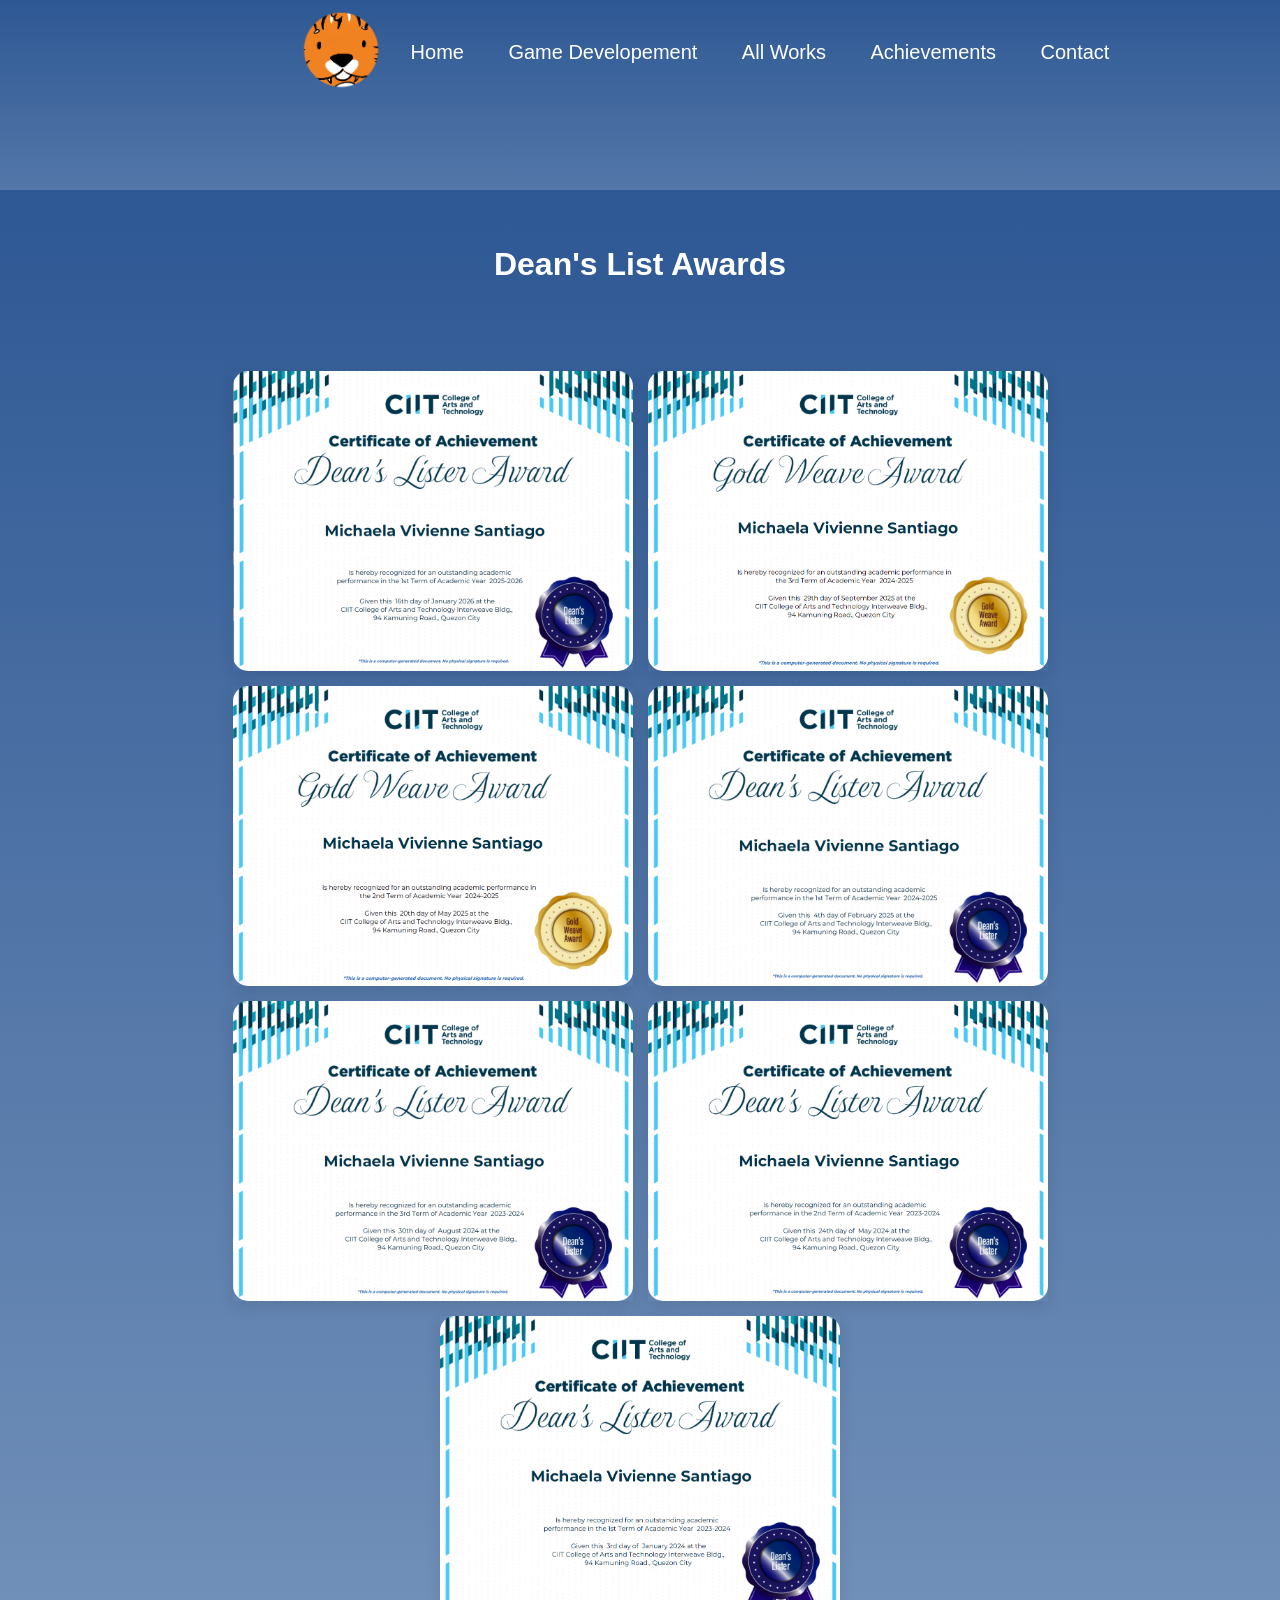
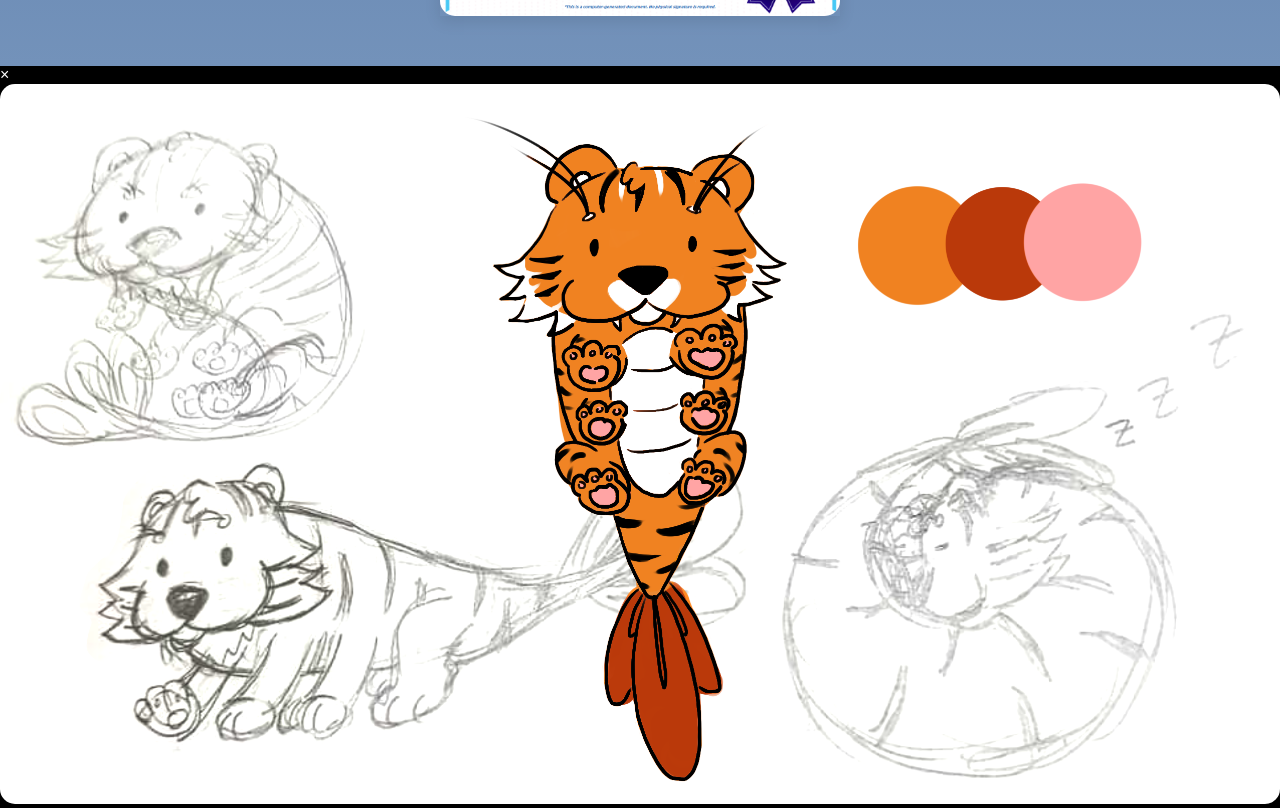
<file: achievements.html>
<!DOCTYPE html>
<html lang="en">
<head>
    <meta charset="UTF-8">
    <meta name="viewport" content="width=device-width, initial-scale=1.0">
    <title>Lucidly Cloudy</title>
    <link rel="stylesheet" href="style.css">
    <link rel="stylesheet" href="https://cdnjs.cloudflare.com/ajax/libs/font-awesome/6.4.2/css/all.min.css" integrity="sha512-z3gLpd7yknf1YoNbCzqRKc4qyor8gaKU1qmn+CShxbuBusANI9QpRohGBreCFkKxLhei6S9CQXFEbbKuqLg0DA==" crossorigin="anonymous" referrerpolicy="no-referrer" />
</head>
<body>
    <!--Header-->
    <div class="headerbackgroundAbout"></div>
    <div class="headercontainerAbout">
        <div class="header">
            <nav>
                <a href="index.html"><img class="logo" src="ImageLogo.png"></a>
                <ul>
                    <li><a href="index.html">Home</a></li>
                    <li><a href="gamedevelopment.html">Game Developement</a></li>
                    <li><a href="index.html#works">All Works</a></li>
                     <li><a href="achievements.html">Achievements</a></li>
                    <li><a href="contact.html">Contact</a></li>
                </ul>
            </nav>
        </div>
    </div>
        <br>
        <br>
        <br>
        <br>
        <br>
    <div class="gallerycontainer">
        <br>
        <br>
         <div class = "workintroduction">
            <h1>Dean's List Awards</h1>
            <br>
        </div>
        <div class="galleryimage-container">
            <div class="galleryimage"><img src="1stTerm-2526.png"></div>
            <div class="galleryimage"><img src="3rdTerm-2425.png"></div>
            <div class="galleryimage"><img src="2ndTerm-2425.png"></div>
            <div class="galleryimage"><img src="1stTerm-2425.png"></div>
            <div class="galleryimage"><img src="3rdTerm-2324.png"></div>
            <div class="galleryimage"><img src="2ndTerm-2324.png"></div>
            <div class="galleryimage"><img src="1stTerm-2324.png"></div>
        </div>

    </div>

        <div class="popup-image">
            <span>&times;</span>
            <img src="ImageSugpoCharSheet.png">
        </div>
    </div>

    <script>
        document.querySelectorAll('.galleryimage-container img').forEach(image =>{
            image.onclick = () =>{
                document.querySelector('.popup-image').style.display = 'block';
                document.querySelector('.popup-image img').src = image.getAttribute('src');
            }
       });

        document.querySelector('.popup-image span').onclick = () =>{
            document.querySelector('.popup-image').style.display = 'none';
        }
    </script>
</body>
</html>
</file>
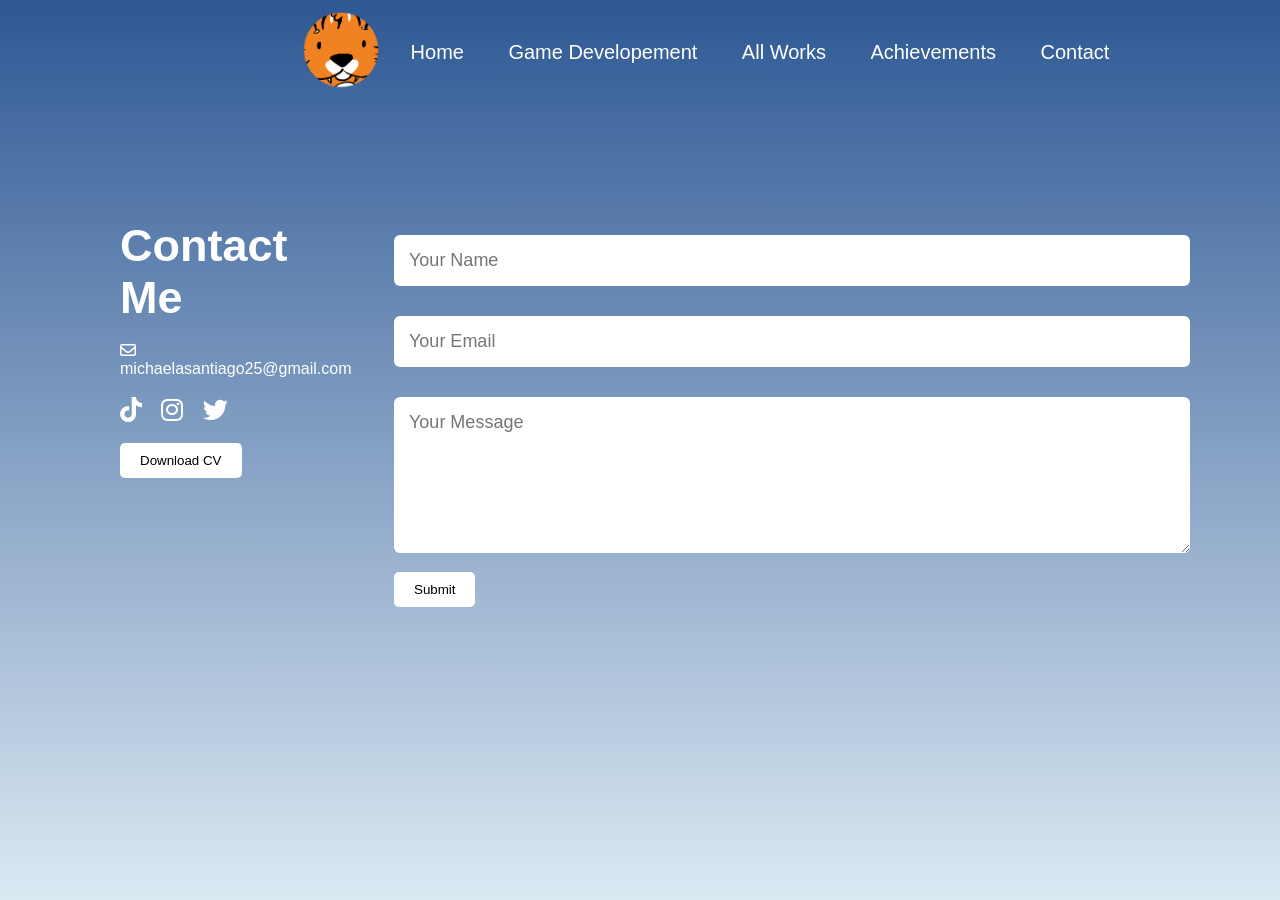
<file: contact.html>
<!DOCTYPE html>
<html lang="en">
<head>
    <meta charset="UTF-8">
    <meta name="viewport" content="width=device-width, initial-scale=1.0">
    <title>Lucidly Cloudy</title>
    <link rel="stylesheet" href="style.css">
    <link rel="stylesheet" href="https://cdnjs.cloudflare.com/ajax/libs/font-awesome/6.4.2/css/all.min.css" integrity="sha512-z3gLpd7yknf1YoNbCzqRKc4qyor8gaKU1qmn+CShxbuBusANI9QpRohGBreCFkKxLhei6S9CQXFEbbKuqLg0DA==" crossorigin="anonymous" referrerpolicy="no-referrer" />
</head>
<body>
    <!--Header-->
    <div class="headerbackgroundAbout"></div>
    <div class="headercontainerAbout">
        <div class="header">
            <nav>
                <a href="index.html"><img class="logo" src="ImageLogo.png"></a>
                <ul>
                    <li><a href="index.html">Home</a></li>
                    <li><a href="gamedevelopment.html">Game Developement</a></li>
                    <li><a href="index.html#works">All Works</a></li>
                    <li><a href="achievements.html">Achievements</a></li>
                    <li><a href="contact.html">Contact</a></li>
                </ul>
            </nav>
        </div>
    </div>

    <!--Contact-->
        <div class="contactcontainer">
            <div class="contactrow">
                <div class="contact-left">
                    <h1 class="contactmetitle">Contact Me</h1>
                    <br>
                    <p><i class="far fa-envelope"></i> michaelasantiago25@gmail.com</p>
                    <br>
                    <div class="social-icons">
                        <a href="https://www.tiktok.com/@lucidly_cloudy"><i class="fab fa-tiktok"></i></a>
                        <a href="https://www.instagram.com/lucidly_cloudy/"><i class="fab fa-instagram"></i></a>
                        <a href="https://twitter.com/lucidly_cloudy"><i class="fab fa-twitter"></i></a>
                    </div>
                    <br>
                    <a href="2026_MVRSantiago_Resume.pdf" download><button class="about-btn">Download CV</button></a>
                </div>
                <div class="contact-right">
                    <form name="submit-to-google-sheet">
                        <input type="text" name="Name" placeholder="Your Name" required>
                        <input type="email" name="Email" placeholder="Your Email" required>
                        <textarea name="Message" rows="6" placeholder="Your Message"></textarea>
                        <button type="submit" class="about-btn">Submit</button>
                    </form>
                    <span id="msg"></span>
                </div>
            </div>            
        </div>

        <script>
            const scriptURL = 'https://script.google.com/macros/s/AKfycbw84-altZOAwcdRcRcQWiONFBx1Z3ZX7SlaLG_FwyudDHnXnkcB0sOAN3ytgWbQBIMH/exec'
            const form = document.forms['submit-to-google-sheet']
            const msg = document.getElementById("msg")
            form.addEventListener('submit', e => {
                e.preventDefault()
                fetch(scriptURL, { method: 'POST', body: new FormData(form)})
                .then(response => {
                    msg.innerHTML = "Message sent successfully"
                    setTimeout(function(){
                        msg.innerHTML=""
                    },5000)
                    form.reset()
                })
                .catch(error => console.error('Error!', error.message))
            })

        </script>
</body>
</html>
</file>
<file: style.css>
*{
    padding: 0;
    margin: 0;
    font-family: 'Poppins', sans-serif; 
}

body {
    background-color: black;
    color: #fff;
}

/*Smooth Scrolling upon clicking 'Work'*/
html{
    scroll-behavior: smooth;
}

/*Fade In Effect*/
@keyframes fadeIn {
    0% {
      opacity: 0;
    }
    100% {
        opacity: 100%;    }
  } 

 /*For all Images*/
img {
    width: 100%;
    height: 100%;
    object-fit: cover;
    border-radius: 15px;
}


#home{
    color: none;
}

/*--Header--*/
.headerbackground{
    animation: fadeIn 5s;
    width: 100%;
    height: 100vh;
    background-image: url(ImageMagic.png);
    background-size: cover;
    background-position: center;
    position: absolute;
    background-attachment: fixed;
}

.headercontainer{
    width: 100%;
    height: 100vh;
    position: relative;
}

.header{
    animation: fadeIn 1s;
    width: 100%;
    height: 100px;
}

.logo{
    padding: 10px 10px 10px 150px;
    width: 80px;
    height: 80px;
    position: relative;
}

/*Navigation Format*/
nav{
    display: flex;
    align-items:center;
    justify-content: center;
    flex-wrap: wrap;
}

nav ul li{
    display: inline-block;
    list-style: none;
    margin: 20px;
}

nav ul li a {
    color: #fff;
    text-decoration: none;
    font-size: 20px;
    position:relative;
}

nav ul li a::after{
    content: '';
    width: 0;
    height: 3px;   
    background: #F08221;
    position: absolute;
    left: 0;
    bottom: -6px;
    transition: 0.5s;
}

nav ul li a:hover::after{
    width: 100%
}

/*Header Quote*/
.headerquotecontainer{
    padding: 200px;
}

.headerquote {
    animation: fadeIn 3s;
    padding: 0px 0px 50px 0px;
    font-size: 60px;
    font-style:italic;  
    color: #fff;
    position: relative;
}
.portfolio-btn{
    color: white;
    background: #F08221;
    padding: 20px 30px;
    border-radius: 5px;
    border: none;
    outline: none;
    font-weight: 700;
    cursor: pointer;
    font-size: 30px;
}

.portfolio-btn:hover{
    color: black;
    background: white;
}





/*Works*/

.workintroduction {
    display: flex;
    flex-direction: column;
    align-items: center;
    padding: 20px;
}

.workintroduction h2 {
    max-width: 900px;
    text-align: center;
    line-height: 1.8;
    color: #ddd; /* optional softer text */
}

#works{ 
    background-image: linear-gradient(#03000f, #02123a,#00356d, #0286bc, #3dd2ee, #a5f5ff);   
    width: 100%;
    height: 100hv;
    text-align: center;
    position: absolute;
}

.worksmaintitle{
    padding: 100px 50px 50px 50px;
    font-size: 45px;
}

/*Slideshow*/
.workscontainer{
    justify-content: center;    
    display: flex;
    flex-wrap: wrap;
    position: relative;
}

.slideshow-container {
    padding: 30px;
    position: relative;
}

.mySlides1, .mySlides2, .mySlides3, .mySlides4, .mySlides5, .mySlides6{
    overflow: hidden;
    display: none;
    width:  500px;
    height: 281.25px;
    position: relative;
}

/*Slideshow Button*/
.prev, .next {
    cursor:pointer;
    width: auto;
    padding: 16px;
    color: black;
    font-weight: bold;
    font-size: 18px;
    transition: 0.6s ease;
    border-radius: 3px 0 0 3px;
    outline: none;
  }

.next {
    right: 0;
    border-radius: 0 3px 3px 0;
}

.prev:hover, .next:hover {
  color: #F08221;
}

/*Card Pop-up*/
.card-body{
    width:  500px;
    height: 281.25px;
    position: absolute;
    top:330px;
    right:0px;
    background: #f082218a;
    border-radius: 15px;
    transition: 0.7s;
}

.worksTitle{
   padding: 25% 0% 3% 0%;
}

.card-btn{
    color: black;
    background: white;
    padding: 10px 20px;
    border-radius: 5px;
    border: none;
    outline: none;
    font-weight: 500;
    cursor: pointer;
}

.card-btn:hover{
    color: white;
    background: rgb(73, 132, 209);
}

.mySlides1:hover .card-body{
    top: 0px;
    right: 0px;
}
.mySlides2:hover .card-body{
    top: 0px;
    right: 0px;
}
.mySlides3:hover .card-body{
    top: 0px;
    right: 0px;
}
.mySlides4:hover .card-body{
    top: 0px;
    right: 0px;
}
.mySlides5:hover .card-body{
    top: 0px;
    right: 0px;
}
.mySlides6:hover .card-body{
    top: 0px;
    right: 0px;
}
.upbtn{
    color: white;
    background: #F08221;
    padding: 15px 10px;
    border-radius: 5px;
    border: none;
    outline: none;
    font-weight: 500;
    cursor: pointer;
    font-size: 20px;
    position: relative;
}

.upbtn:hover{
    color: #F08221;
    background: white;
}



/*About Me*/
.headerbackgroundAbout{
    background-image: linear-gradient(#2E5894, #5175A7, #7392BA, #96AFCD, #B8CCE0, #DBE9F3);
    background-repeat: no-repeat;
    background-size: 100%;
    width: 100%;
    height: 100vh;
    position: absolute;
}

.headercontainerAbout{ 
    width: 100%; 
    height: 100hv;
}

.aboutcontainer{
    width: 100%;
    height: 100%;
    background-position: center;
    padding: 80px 0px 0px 0px ;
    display: flex;
    flex-wrap: wrap;
    justify-content:center;
    position: relative;
}

.mypicturecontainer{
    animation: fadeIn 2s;
    background-color:'';
    width: 523px;
    height: 700px;
    object-fit: contain;
}

.aboutmecontainer{
    animation: fadeIn 5s;
    padding: 20px;
    width: 523px;
    height: 700x;
    position: relative;
}

.aboutmetitle{
    padding: 0px 50px 10px 50px;
    font-size: 45px;
}

.aboutmetext{
    padding: 0px 50px 0px 50px;
    font-size: 20px;
    text-align: justify;
}

.otherinfotitle{
    padding: 0px 50px 0px 50px;
    font-size: 45px;
}

.otherinfocontainer{
    padding: 0px 50px 80px 70px;
    width: 520px;
    height: 100px;
}

.otherinfotext{
    font-size: 20px;
}





/*Contact*/
.contactcontainer{
    animation: fadeIn 2s;
    width: 100%;
    height: 100px;
}

.contactrow{
    padding: 100px;
    display: flex;
    justify-content:center;
    position: relative;
}

/*Contact Left Side*/
.contact-left{
    flex-basis: 25%;
    padding: 20px;
    width: 100px;
    height: 100px;
    position: relative;
}

.contactmetitle{
    font-size: 45px;
}

.contactleft p{
    flex-basis: 30px;
}

.contactleft p i{
    color:white;
    margin-right: 15px;
    font-size: 25px;
}

.socialicons{
    margin-top: 30px;
}

.social-icons a{
    text-decoration: none;
    font-size: 25px;
    margin-right: 15px;
    color: white;
    display: inline-block;
    transition: transform 0.5s;
}

.social-icons a:hover{
    color: #F08221;
    transform: translateY(-5px);
    
}

.about-btn{
    text-decoration: none;
    color: black;
    background: white;
    padding: 10px 20px;
    border-radius: 5px;
    border: 0;
    outline: none;
    font-weight: 500;
    cursor: pointer;
}

.about-btn:hover{
    color: white;
    background: #F08221;
}

/*Contact Right Side*/
.contact-right{
    flex-basis: -75%;
    padding: 20px;
}

.contact-right form{
    width: 100%;
}

form input, form textarea{
    width: 100%;
    border: 0;
    outline: none;
    background: white;
    padding: 15px;
    margin: 15px 0;
    color: black;
    font-size: 18px;
    border-radius: 6px;
}

#msg{
    color: white;
    margin-top: 10px;
    display: block;
}

/*Copyright*/
.copyright{
    position: absolute;
    position: relative;
    text-align: center;
    margin-top: 30px;
    margin-bottom: 10px;
}


/*Gallery*/
.gallerycontainer{
    position: relative;
    min-height: 100vh;
    background-image: linear-gradient(#2E5894, #5175A7, #7392BA);
}

.galleryTitle{
    font-size: 40px;
    font-weight: 500;
    padding: 15px;
    color: white;   
    text-align: center;
    font-weight: 600;
}

.gallerycontainer .galleryimage-container{
    display: flex;
    flex-wrap: wrap;
    gap: 15px;
    justify-content: center;
    padding: 50px;
}

.gallerycontainer .galleryimage-container .galleryimage{
    height: 300px;
    width: 400px;
    box-shadow: 0 5px 15px rgba(0,0,0,.1);
    overflow: hidden;
    cursor: pointer;
}

.gallerycontainer .galleryimage-container .galleryimage img,
.gallerycontainer .galleryimage-container .galleryimage video{
    width: 100%;
    height: 100%;
    object-fit: cover;
    transition: .2s linear;
}

.gallerycontainer .galleryimage-container .galleryimage:hover img,
.gallerycontainer .galleryimage-container .galleryimage:hover video{
    transform: scale(1.2);
}


/*Button to Return to Works*/
.returntoWorks a{
    text-decoration: none;
}

.returntoWorks p{
    padding: 50px;
    font-size: 20px;
    color:black;
}

.returntoWorks:hover p{
    color: #F08221;
}

/*popup*/
.gallerycontainer .popup-image{
    position: fixed;
    top: 0;
    left: 0;    
    background: rgba(0,0,0,.9);
    height: 100%;
    width: 100%;
    z-index: 100;
    display: none; 
}

.gallerycontainer .popup-image span{
    position: absolute;
    top: 0;
    right: 10px;
    font-size: 40px;
    font-weight: bolder;
    color: white;
    cursor: pointer;
    z-index: 100;
}

.gallerycontainer .popup-image img{
    position: absolute;
    top: 50%;
    left: 50%;
    transform: translate(-50%, -50%);
    height: 800px;
    object-fit: contain; 
}

@media (max-width:768px) {
    .gallerycontainer .popup-image img{
        width: 95%;
    }
}



/*games*/
.gameinformation {
    display: flex;
    justify-content:center;
    align-items: center;
    padding: 0 8%;
}

@media (max-width: 1500px) {
    .gameinformation {
        flex-direction: column;
        align-items: center;
    }

    .aboutthegame-container{
        padding: 2%;
    }
}

.gameplaycarousel {
    position: relative;
    max-width: 650px;
    overflow: hidden;
}

/* MAIN CAROUSEL */
.carousel-track {
    display: flex;
    transition: transform 0.4s ease;
    will-change: transform;
}

.carousel-track img,
.carousel-track video {
    flex: 0 0 100%;
    width: 100%;
    height: 100%;
    object-fit: contain;
}

/* BUTTONS */
.carousel-btn {
    position: absolute;
    top: 40%;
    transform: translateY(-50%);
    background: rgba(0,0,0,0.5);
    color: white;
    border: none;
    font-size: 24px;
    cursor: pointer;
    padding: 10px;
    z-index: 2;
}

.carousel-btn.left { left: 10px; }
.carousel-btn.right { right: 10px; }

/* THUMBNAILS */
.carousel-thumbs {
    display: flex;
    gap: 8px;
    margin-top: 10px;

    overflow-x: auto;
    scroll-behavior: smooth;

    padding: 5px;
}

.carousel-thumbs img {
    width: 80px;
    height: 50px;
    object-fit: cover;

    cursor: pointer;
    opacity: 0.5;
    border-radius: 6px;

    flex: 0 0 auto;
    transition: 0.2s;
}

.carousel-thumbs img:hover {
    opacity: 1;
    transform: scale(1.05);
}

.carousel-thumbs img.active {
    opacity: 1;
    outline: 2px solid white;
}

.aboutthegame-container {
    max-width: 700px;
    margin: 0 2.5% 2.5% 2.5%;
}
</file>
